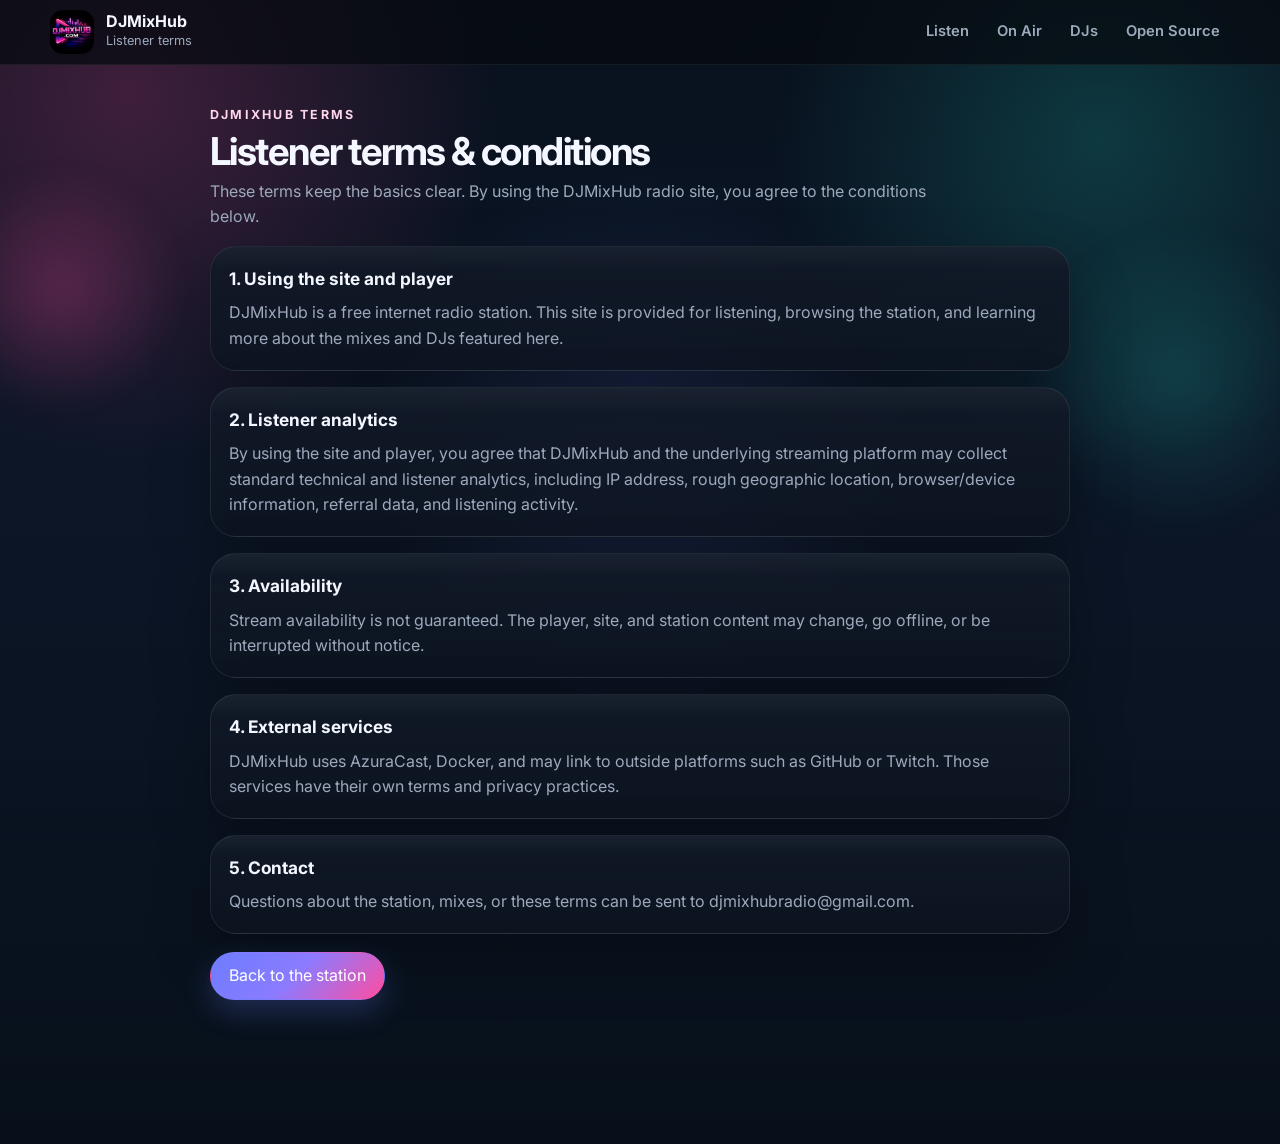
<file: terms.html>
<!DOCTYPE html>
<html lang="en">
  <head>
    <meta charset="UTF-8" />
    <meta name="viewport" content="width=device-width, initial-scale=1.0" />
    <title>DJMixHub | Listener Terms</title>
    <meta
      name="description"
      content="DJMixHub listener terms and conditions for the public radio site."
    />
    <link rel="preconnect" href="https://fonts.googleapis.com" />
    <link rel="preconnect" href="https://fonts.gstatic.com" crossorigin />
    <link
      href="https://fonts.googleapis.com/css2?family=Inter:wght@400;500;600;700;800&display=swap"
      rel="stylesheet"
    />
    <link rel="icon" type="image/jpeg" href="assets/logo.jpg" />
    <link rel="stylesheet" href="styles.css?v=20260425b" />
  </head>
  <body>
    <header class="site-header">
      <div class="container site-header__inner">
        <a class="brand" href="index.html#top" aria-label="DJMixHub radio site home">
          <img
            src="assets/logo.jpg"
            alt="DJMixHub"
            class="brand__logo"
            onerror="this.onerror=null;this.src='assets/logo.jpg';"
          />
          <div class="brand__text">
            <strong data-config-text="siteName">DJMixHub</strong>
          <span>Listener terms</span>
          </div>
        </a>

        <nav class="site-nav" aria-label="Secondary navigation">
          <a href="index.html#listen">Listen</a>
          <a href="index.html#onair">On Air</a>
          <a href="index.html#djs">DJs</a>
          <a href="index.html#opensource">Open Source</a>
        </nav>
      </div>
    </header>

    <main class="section">
      <div class="container terms-layout">
        <div class="section-heading">
          <span class="eyebrow"><span data-config-text="siteName">DJMixHub</span> terms</span>
          <h2>Listener terms &amp; conditions</h2>
          <p>
            These terms keep the basics clear. By using the DJMixHub radio site, you agree to the conditions below.
          </p>
        </div>

        <div class="terms-stack">
          <article class="card terms-card">
            <h3>1. Using the site and player</h3>
            <p>
              DJMixHub is a free internet radio station. This site is provided for listening, browsing the station, and learning more
              about the mixes and DJs featured here.
            </p>
          </article>

          <article class="card terms-card">
            <h3>2. Listener analytics</h3>
            <p>
              By using the site and player, you agree that DJMixHub and the underlying streaming platform may collect standard
              technical and listener analytics, including IP address, rough geographic location, browser/device information, referral
              data, and listening activity.
            </p>
          </article>

          <article class="card terms-card">
            <h3>3. Availability</h3>
            <p>
              Stream availability is not guaranteed. The player, site, and station content may change, go offline, or be interrupted
              without notice.
            </p>
          </article>

          <article class="card terms-card">
            <h3>4. External services</h3>
            <p>
              DJMixHub uses AzuraCast, Docker, and may link to outside platforms such as GitHub or Twitch. Those services have their
              own terms and privacy practices.
            </p>
          </article>

          <article class="card terms-card">
            <h3>5. Contact</h3>
            <p>
              Questions about the station, mixes, or these terms can be sent to
              <a data-config-email>djmixhubradio@gmail.com</a>.
            </p>
          </article>
        </div>

        <div class="terms-actions">
          <a class="button button--primary" href="index.html">Back to the station</a>
        </div>
      </div>
    </main>

    <script src="config.js?v=20260425b"></script>
    <script src="app.js?v=20260425b"></script>
  </body>
</html>
</file>
<file: styles.css>
:root {
  --bg: #07111b;
  --bg-deep: #050b12;
  --surface: rgba(13, 20, 32, 0.82);
  --surface-strong: rgba(17, 25, 39, 0.94);
  --surface-soft: rgba(20, 31, 48, 0.66);
  --line: rgba(255, 255, 255, 0.08);
  --line-strong: rgba(255, 255, 255, 0.12);
  --text: #f4f7ff;
  --muted: #9da9bc;
  --accent: #6c7cff;
  --accent-strong: #ff4da0;
  --accent-alt: #21d4c4;
  --shadow: 0 24px 60px rgba(0, 0, 0, 0.26);
  --radius: 26px;
  --max: 1180px;
}

* {
  box-sizing: border-box;
}

html {
  scroll-behavior: smooth;
}

body {
  margin: 0;
  font-family: 'Inter', system-ui, -apple-system, BlinkMacSystemFont, 'Segoe UI', sans-serif;
  color: var(--text);
  background:
    radial-gradient(circle at 10% 8%, rgba(255, 77, 160, 0.22), transparent 24%),
    radial-gradient(circle at 86% 12%, rgba(33, 212, 196, 0.2), transparent 22%),
    radial-gradient(circle at 50% 38%, rgba(108, 124, 255, 0.14), transparent 28%),
    linear-gradient(180deg, #08111d 0%, #0c1627 42%, #07101a 100%);
  line-height: 1.6;
  padding-bottom: 104px;
}

body::before,
body::after {
  content: '';
  position: fixed;
  inset: auto;
  z-index: -1;
  pointer-events: none;
  filter: blur(12px);
}

body::before {
  top: 160px;
  left: -70px;
  width: 260px;
  height: 260px;
  border-radius: 999px;
  background: radial-gradient(circle, rgba(255, 77, 160, 0.24), transparent 66%);
}

body::after {
  top: 220px;
  right: -60px;
  width: 320px;
  height: 320px;
  border-radius: 999px;
  background: radial-gradient(circle, rgba(33, 212, 196, 0.18), transparent 68%);
}

img {
  display: block;
  max-width: 100%;
}

a {
  color: inherit;
  text-decoration: none;
}

button,
input {
  font: inherit;
}

p {
  margin: 0;
  color: var(--muted);
}

.container {
  width: min(var(--max), calc(100% - 32px));
  margin: 0 auto;
}

.site-header {
  position: sticky;
  top: 0;
  z-index: 30;
  background: rgba(7, 11, 18, 0.76);
  border-bottom: 1px solid rgba(255, 255, 255, 0.06);
  backdrop-filter: blur(18px);
}

.site-header__inner {
  min-height: 64px;
  display: flex;
  align-items: center;
  justify-content: space-between;
  gap: 14px;
}

.brand {
  display: inline-flex;
  align-items: center;
  gap: 12px;
  min-width: 0;
  flex-shrink: 0;
}

.brand__logo {
  width: 44px;
  height: 44px;
  border-radius: 13px;
  object-fit: cover;
}

.brand__text {
  min-width: 0;
}

.brand__text strong {
  display: block;
  font-size: 1rem;
  line-height: 1.1;
}

.brand__text span {
  display: block;
  color: var(--muted);
  font-size: 0.8rem;
  white-space: nowrap;
}

.site-nav {
  display: inline-flex;
  align-items: center;
  gap: 8px;
  flex-wrap: wrap;
  justify-content: flex-end;
}

.site-nav a {
  padding: 8px 10px;
  border-radius: 999px;
  color: var(--muted);
  font-size: 0.92rem;
  font-weight: 600;
}

.site-nav a:hover,
.site-nav a:focus-visible {
  color: var(--text);
  background: rgba(255, 255, 255, 0.04);
}

.section {
  padding: 40px 0;
}

.eyebrow {
  display: inline-block;
  color: #ffd5ea;
  font-size: 0.78rem;
  font-weight: 700;
  letter-spacing: 0.18em;
  text-transform: uppercase;
}

.section-heading h2,
.info-card h3,
.dj-card h3 {
  margin: 0;
  letter-spacing: -0.04em;
  line-height: 0.98;
}

.listener-pill,
.status-badge {
  display: inline-flex;
  align-items: center;
  gap: 6px;
  padding: 9px 12px;
  border-radius: 999px;
  background: linear-gradient(135deg, rgba(108, 124, 255, 0.14), rgba(255, 77, 160, 0.12));
  border: 1px solid var(--line);
  color: #e4e9f7;
  font-size: 0.86rem;
}

.terms-gate__actions,
.terms-actions {
  display: flex;
  flex-wrap: wrap;
  gap: 12px;
}

.button {
  display: inline-flex;
  align-items: center;
  justify-content: center;
  min-height: 48px;
  padding: 0 18px;
  border: 1px solid transparent;
  border-radius: 999px;
  cursor: pointer;
  transition: transform 0.18s ease, background 0.18s ease, border-color 0.18s ease;
}

.button:hover,
.button:focus-visible {
  transform: translateY(-1px);
}

.button--primary {
  color: #ffffff;
  background: linear-gradient(135deg, var(--accent) 0%, #8b7bff 48%, var(--accent-strong) 100%);
  box-shadow: 0 12px 28px rgba(108, 124, 255, 0.24);
}

.button--ghost {
  color: var(--text);
  background: rgba(255, 255, 255, 0.03);
  border-color: var(--line);
}

.card {
  background:
    linear-gradient(180deg, rgba(255, 255, 255, 0.04), transparent 18%),
    linear-gradient(180deg, var(--surface-strong), var(--surface));
  border: 1px solid var(--line);
  border-radius: var(--radius);
  box-shadow: var(--shadow);
}

.meta-label {
  display: block;
  color: #8e9aaf;
  font-size: 0.74rem;
  font-weight: 700;
  letter-spacing: 0.16em;
  text-transform: uppercase;
}

.track-title {
  display: block;
  margin-top: 4px;
  font-size: clamp(1.1rem, 2vw, 1.45rem);
  font-weight: 800;
  line-height: 1.1;
}

.track-artist {
  display: block;
  margin-top: 4px;
  color: var(--muted);
}

.hero-panel__chips {
  display: flex;
  flex-wrap: wrap;
  gap: 10px;
}

.progress {
  display: grid;
  gap: 8px;
}

.progress__bar {
  width: 100%;
  height: 6px;
  border: 0;
  border-radius: 999px;
  overflow: hidden;
  background: rgba(255, 255, 255, 0.08);
}

.progress__bar::-webkit-progress-bar {
  background: rgba(255, 255, 255, 0.08);
}

.progress__bar::-webkit-progress-value {
  background: linear-gradient(90deg, var(--accent-alt) 0%, var(--accent) 55%, var(--accent-strong) 100%);
}

.progress__bar::-moz-progress-bar {
  background: linear-gradient(90deg, var(--accent-alt) 0%, var(--accent) 55%, var(--accent-strong) 100%);
}

.progress__meta {
  display: flex;
  justify-content: space-between;
  gap: 10px;
  color: var(--muted);
  font-size: 0.8rem;
}

.section-heading {
  display: grid;
  gap: 8px;
  max-width: 760px;
  margin-bottom: 16px;
}

.section-heading h2 {
  font-size: clamp(1.65rem, 3vw, 2.8rem);
}

.onair-layout {
  display: block;
}

.onair-main {
  display: grid;
  grid-template-columns: 1fr;
  gap: 14px;
  align-items: start;
}

.info-grid {
  display: grid;
  grid-template-columns: repeat(auto-fit, minmax(220px, 1fr));
  gap: 16px;
}

.contact-grid {
  display: grid;
  grid-template-columns: minmax(0, 1.2fr) repeat(2, minmax(220px, 1fr));
  gap: 16px;
}

.now-card,
.info-card,
.dj-card,
.terms-card {
  padding: 18px;
}

.now-card--feature {
  grid-column: 1 / -1;
  display: grid;
  grid-template-columns: 104px minmax(0, 1fr);
  gap: 16px;
  align-items: center;
}

.now-card--secondary,
.now-card--history {
  min-height: 100%;
  display: grid;
  align-content: start;
}

.now-card--rotation {
  grid-column: 1 / -1;
}

.now-card__art {
  width: 104px;
  height: 104px;
  border-radius: 20px;
  object-fit: cover;
  background: rgba(255, 255, 255, 0.04);
  border: 1px solid var(--line);
}

.now-card__heading {
  display: flex;
  align-items: center;
  justify-content: space-between;
  gap: 12px;
  flex-wrap: wrap;
}

.now-card__chips {
  display: flex;
  flex-wrap: wrap;
  gap: 10px;
  margin-top: 12px;
}

.now-card__actions {
  margin-top: 14px;
}

.history-list {
  display: grid;
  gap: 12px;
  margin-top: 12px;
}

.rotation-grid {
  display: grid;
  grid-template-columns: repeat(2, minmax(0, 1fr));
  gap: 18px;
}

.queue-list {
  display: grid;
  gap: 12px;
  margin-top: 12px;
}

.queue-item {
  display: grid;
  gap: 3px;
  padding-top: 12px;
  border-top: 1px solid rgba(255, 255, 255, 0.07);
}

.queue-item:first-child {
  padding-top: 0;
  border-top: 0;
}

.queue-item strong {
  font-size: 1rem;
  line-height: 1.15;
}

.queue-item span {
  color: var(--muted);
  font-size: 0.92rem;
}

.history-item {
  display: grid;
  gap: 3px;
  padding-top: 12px;
  border-top: 1px solid rgba(255, 255, 255, 0.07);
}

.history-item:first-child {
  padding-top: 0;
  border-top: 0;
}

.history-item strong {
  font-size: 1rem;
  line-height: 1.15;
}

.history-item span,
.queue-item span {
  color: var(--muted);
  font-size: 0.92rem;
}

.history-item small,
.queue-item small {
  color: #b4bfd2;
  font-size: 0.78rem;
  letter-spacing: 0.02em;
}

.station-dock__meta #dockGenre {
  color: #b4bfd2;
  font-size: 0.76rem;
}

.simple-link,
.dj-card a {
  color: #dfe6ff;
  font-weight: 700;
}

.dj-grid {
  display: grid;
  grid-template-columns: repeat(3, minmax(0, 1fr));
  gap: 18px;
}

.dj-card {
  display: flex;
  flex-direction: column;
  gap: 14px;
}

.dj-card__media {
  aspect-ratio: 1 / 1;
  border-radius: 18px;
  overflow: hidden;
  background: rgba(255, 255, 255, 0.04);
  border: 1px solid var(--line);
}

.dj-card__media img {
  width: 100%;
  height: 100%;
  object-fit: cover;
}

.dj-card__tag {
  display: inline-flex;
  align-self: flex-start;
  padding: 7px 11px;
  border-radius: 999px;
  background: rgba(255, 255, 255, 0.03);
  border: 1px solid var(--line);
  color: #dfe5f5;
  font-size: 0.82rem;
}

.dj-card a {
  margin-top: auto;
}

.info-card__links {
  display: grid;
  gap: 8px;
  margin-top: 12px;
}

.contact-card {
  display: grid;
  gap: 10px;
  padding: 20px;
  align-content: start;
}

.contact-card h3 {
  margin: 0;
  font-size: clamp(1.15rem, 2vw, 1.5rem);
  letter-spacing: -0.03em;
  line-height: 1.05;
}

.contact-card .button {
  justify-self: flex-start;
  margin-top: 4px;
}

.contact-card--feature {
  background:
    linear-gradient(180deg, rgba(255, 255, 255, 0.04), transparent 18%),
    linear-gradient(135deg, rgba(108, 124, 255, 0.16), rgba(255, 77, 160, 0.08)),
    linear-gradient(180deg, var(--surface-strong), var(--surface));
}

.site-footer {
  padding: 22px 0 18px;
  border-top: 1px solid rgba(255, 255, 255, 0.06);
  background: linear-gradient(180deg, rgba(255, 255, 255, 0.02), rgba(0, 0, 0, 0.1));
}

.site-footer__inner {
  display: flex;
  align-items: center;
  justify-content: space-between;
  gap: 16px;
  flex-wrap: wrap;
}

.site-footer p,
.site-footer a {
  color: var(--muted);
  font-size: 0.92rem;
}

.site-footer__links {
  display: flex;
  flex-wrap: wrap;
  gap: 14px;
}

.station-dock {
  position: fixed;
  left: 10px;
  right: 10px;
  bottom: 10px;
  z-index: 40;
  display: grid;
  grid-template-columns: auto minmax(0, 1fr) auto;
  gap: 12px;
  align-items: center;
  padding: 10px 12px;
  border-radius: 20px;
  background: rgba(7, 11, 18, 0.94);
  border: 1px solid var(--line);
  box-shadow: 0 18px 36px rgba(0, 0, 0, 0.3);
  backdrop-filter: blur(14px);
}

.station-dock__art-wrap {
  width: 52px;
  height: 52px;
  border-radius: 14px;
  overflow: hidden;
  background: rgba(255, 255, 255, 0.04);
  border: 1px solid var(--line);
}

.station-dock__art {
  width: 100%;
  height: 100%;
  object-fit: cover;
}

.station-dock__meta {
  display: grid;
  gap: 3px;
  min-width: 0;
}

.station-dock__label {
  display: inline-flex;
  align-items: center;
  gap: 4px;
  color: #dfe5f5;
  font-size: 0.72rem;
}

.station-dock__meta strong,
.station-dock__meta span {
  white-space: nowrap;
  overflow: hidden;
  text-overflow: ellipsis;
}

.station-dock__meta strong {
  font-size: 0.96rem;
}

.station-dock__subline {
  display: flex;
  align-items: center;
  gap: 8px;
  min-width: 0;
  color: var(--muted);
  font-size: 0.82rem;
}

.station-dock__subline span {
  min-width: 0;
}

.station-dock__subline #dockGenre::before {
  content: '•';
  margin-right: 8px;
  color: rgba(255, 255, 255, 0.32);
}

.station-dock__meta span:last-child,
.station-dock__subline {
  color: var(--muted);
  font-size: 0.82rem;
}

.station-dock__controls {
  display: flex;
  align-items: center;
  gap: 12px;
}

.station-dock__button {
  min-width: 86px;
  min-height: 42px;
}

.dock-volume {
  display: flex;
  align-items: center;
  gap: 10px;
  color: var(--muted);
  font-size: 0.84rem;
}

.dock-volume input {
  width: 120px;
  accent-color: var(--accent);
}

.terms-gate {
  position: fixed;
  inset: 0;
  z-index: 80;
  display: grid;
  place-items: center;
  padding: 20px;
  background: rgba(4, 7, 12, 0.84);
  backdrop-filter: blur(10px);
  opacity: 0;
  pointer-events: none;
  transition: opacity 0.24s ease;
}

.terms-gate.is-visible {
  opacity: 1;
  pointer-events: auto;
}

.terms-gate__card {
  width: min(540px, 100%);
  padding: 28px;
  border-radius: 26px;
  background: linear-gradient(180deg, rgba(17, 23, 35, 0.98), rgba(11, 16, 25, 0.98));
  border: 1px solid var(--line);
  box-shadow: var(--shadow);
}

.terms-gate__card h2 {
  margin: 12px 0 10px;
  font-size: 1.7rem;
  line-height: 1.08;
}

.terms-layout {
  max-width: 860px;
}

.terms-stack {
  display: grid;
  gap: 16px;
}

.terms-card h3 {
  margin: 0 0 8px;
  font-size: 1.08rem;
}

.terms-gate__actions,
.terms-actions {
  margin-top: 18px;
}

@media (max-width: 1024px) {
  .onair-layout,
  .onair-main,
  .info-grid,
  .contact-grid,
  .dj-grid {
    grid-template-columns: 1fr;
  }

  .rotation-grid {
    grid-template-columns: 1fr;
  }
}

@media (max-width: 720px) {
  body {
    padding-bottom: 80px;
  }

  .container {
    width: min(var(--max), calc(100% - 24px));
  }

  .site-header__inner {
    min-height: 50px;
    display: grid;
    grid-template-columns: minmax(0, 1fr) auto;
    gap: 6px 8px;
    padding: 7px 0 5px;
  }

  .brand {
    gap: 10px;
    min-width: 0;
  }

  .brand__logo {
    width: 34px;
    height: 34px;
    border-radius: 10px;
  }

  .brand__text strong {
    font-size: 0.88rem;
  }

  .brand__text span {
    display: none;
  }

  .site-nav {
    grid-column: 1 / -1;
    overflow-x: auto;
    flex-wrap: nowrap;
    justify-content: flex-start;
    gap: 12px;
    padding-top: 2px;
    scrollbar-width: none;
  }

  .site-nav::-webkit-scrollbar {
    display: none;
  }

  .site-nav a {
    padding: 2px 0;
    font-size: 0.76rem;
    white-space: nowrap;
    flex: 0 0 auto;
  }

  .section {
    padding: 24px 0;
  }

  .terms-gate__actions,
  .terms-actions,
  .site-footer__inner,
  .site-footer__links {
    align-items: flex-start;
  }

  .terms-gate__actions .button,
  .terms-actions .button {
    width: 100%;
  }

  .hero-panel,
  .now-card,
  .info-card,
  .dj-card,
  .terms-card,
  .terms-gate__card {
    padding: 16px;
  }

  .now-card--feature {
    grid-template-columns: 64px minmax(0, 1fr);
    gap: 12px;
  }

  .now-card__art {
    width: 64px;
    height: 64px;
    border-radius: 14px;
  }

  .now-card__heading {
    gap: 8px;
  }

  .now-card__actions .button {
    width: 100%;
  }

  .station-dock {
    left: 8px;
    right: 8px;
    bottom: 8px;
    grid-template-columns: 40px minmax(0, 1fr) auto;
    gap: 8px;
    padding: 7px 9px;
    border-radius: 16px;
  }

  .station-dock__art-wrap {
    width: 40px;
    height: 40px;
    border-radius: 10px;
  }

  .station-dock__label {
    font-size: 0.62rem;
  }

  .station-dock__meta strong {
    font-size: 0.84rem;
  }

  .station-dock__meta span:last-child,
  .station-dock__subline {
    font-size: 0.72rem;
  }

  .station-dock__button {
    min-width: 70px;
    min-height: 38px;
    padding: 0 12px;
  }

  .dock-volume {
    display: none;
  }
}
</file>
